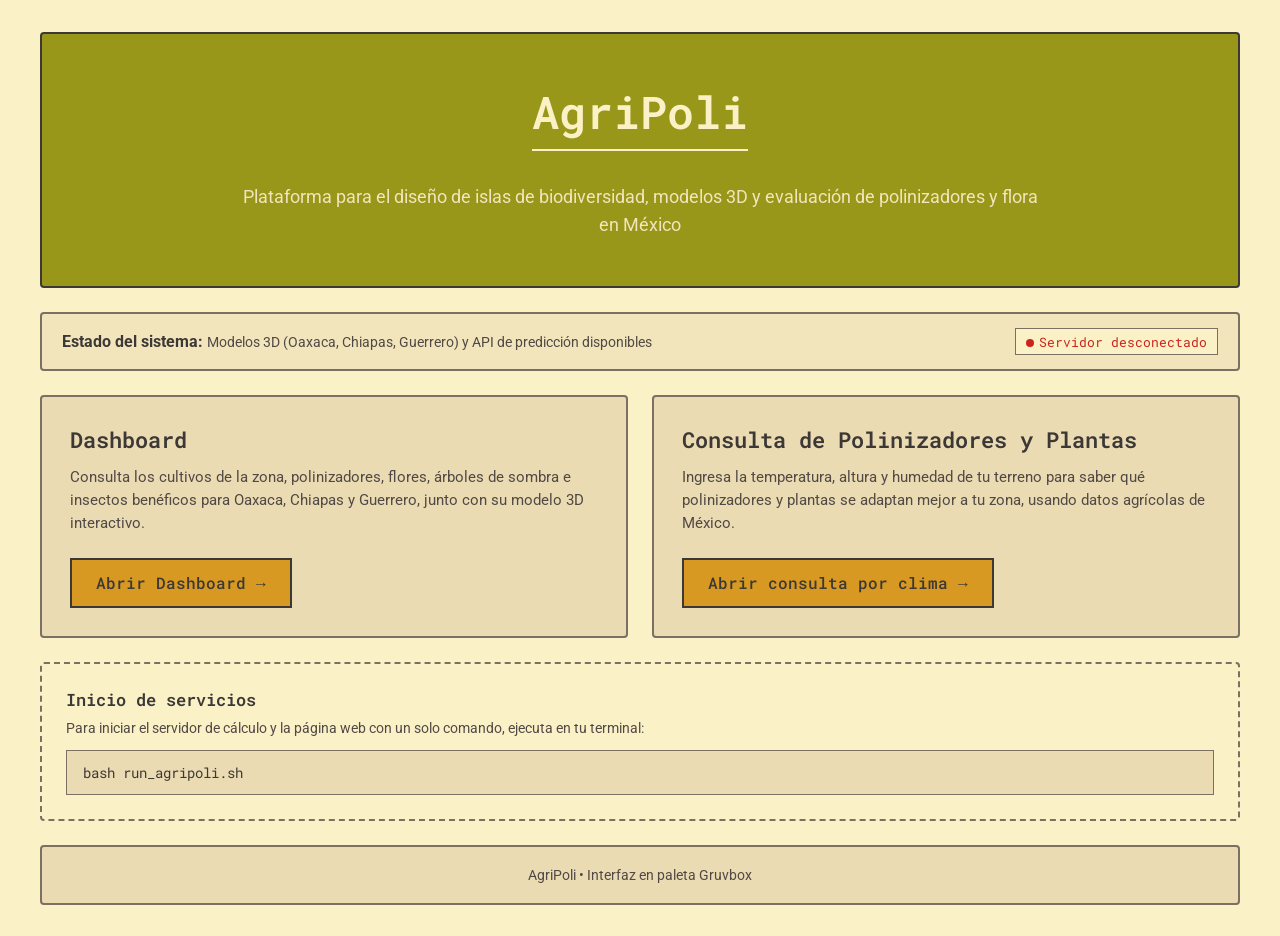
<file: index.html>
<!DOCTYPE html>
<html lang="es">
<head>
    <meta charset="UTF-8">
    <meta name="viewport" content="width=device-width, initial-scale=1.0">
    <title>AgriPoli | Plataforma Central</title>
    <link rel="stylesheet" href="frontend/css/style.css">
    <style>
        .portal-grid {
            display: grid;
            grid-template-columns: repeat(12, 1fr);
            gap: 1.5rem;
            max-width: 1200px;
            margin: 0 auto;
        }
        .portal-hero {
            grid-column: span 12;
            text-align: center;
            padding: 3rem 2rem;
            background-color: var(--color-green);
            color: var(--bg-main);
            border: 2px solid var(--text-main);
        }
        .portal-hero h1 {
            color: var(--bg-main);
            border-bottom: 2px solid var(--bg-main);
            padding-bottom: 0.5rem;
            font-size: 2.8rem;
        }
        .portal-hero p {
            color: var(--bg-panel-alt);
            font-size: 1.15rem;
            max-width: 800px;
            margin: 1rem auto 0 auto;
        }
        .feature-card {
            background-color: var(--bg-panel);
            border: 2px solid var(--border-strong);
            padding: 1.75rem;
            display: flex;
            flex-direction: column;
            justify-content: space-between;
            transition: background-color 0.15s ease, border-color 0.15s ease;
        }
        .feature-card:hover {
            border-color: var(--text-main);
            background-color: var(--bg-panel-alt);
        }
        .feature-card h3 {
            font-size: 1.35rem;
            margin-bottom: 0.75rem;
        }
        .feature-card p {
            font-size: 0.95rem;
            line-height: 1.5;
            color: var(--text-muted);
            margin-bottom: 1.5rem;
        }
        .badge-row {
            display: flex;
            gap: 0.4rem;
            flex-wrap: wrap;
            margin-bottom: 1rem;
        }
        .status-dot-sm {
            width: 8px;
            height: 8px;
            border-radius: 50%;
            display: inline-block;
            margin-right: 0.35rem;
        }
        .dot-green { background-color: var(--color-green); }
        .dot-red { background-color: var(--color-red); }
    </style>
</head>
<body>
    
    <div class="portal-grid">
        <header class="panel portal-hero">
            <h1>AgriPoli</h1>
            <p>Plataforma para el diseño de islas de biodiversidad, modelos 3D y evaluación de polinizadores y flora en México</p>
        </header>

        <div class="panel" style="grid-column: span 12; background-color: var(--bg-panel-alt); display: flex; justify-content: space-between; align-items: center; flex-wrap: wrap; gap: 1rem; padding: 0.85rem 1.25rem;">
            <div>
                <strong>Estado del sistema:</strong> 
                <span style="color: var(--text-muted); font-size: 0.9rem;">Modelos 3D (Oaxaca, Chiapas, Guerrero) y API de predicción disponibles</span>
            </div>
            <div id="mlStatusPill" style="font-family: 'Roboto Mono', monospace; font-size: 0.8rem; padding: 0.3rem 0.6rem; border: 1px solid var(--border-strong); background-color: var(--bg-main);">
                Verificando API...
            </div>
        </div>
        
        <!-- Tarjeta 1: Dashboard -->
        <div class="panel feature-card" style="grid-column: span 6;">
            <div>
                <h3>Dashboard</h3>
                <p>
                    Consulta los cultivos de la zona, polinizadores, flores, árboles de sombra e insectos benéficos para Oaxaca, Chiapas y Guerrero, junto con su modelo 3D interactivo.
                </p>
            </div>
            <a href="frontend/dashboard.html" class="btn active" style="align-self: flex-start;">
                Abrir Dashboard →
            </a>
        </div>

        <!-- Tarjeta 2: Consulta de Polinizadores y Plantas -->
        <div class="panel feature-card" style="grid-column: span 6;">
            <div>
                <h3>Consulta de Polinizadores y Plantas</h3>
                <p>
                    Ingresa la temperatura, altura y humedad de tu terreno para saber qué polinizadores y plantas se adaptan mejor a tu zona, usando datos agrícolas de México.
                </p>
            </div>
            <a href="frontend/maching_learning.html" class="btn active" style="align-self: flex-start;">
                Abrir consulta por clima →
            </a>
        </div>

        <!-- Panel de Inicio Rápido -->
        <div class="panel" style="grid-column: span 12; background-color: var(--bg-main); border: 2px dashed var(--border-strong);">
            <h3 style="font-size: 1.05rem; margin-bottom: 0.4rem;">Inicio de servicios</h3>
            <p style="font-size: 0.85rem; margin-bottom: 0.75rem;">
                Para iniciar el servidor de cálculo y la página web con un solo comando, ejecuta en tu terminal:
            </p>
            <pre style="background-color: var(--bg-panel); padding: 0.75rem 1rem; border: 1px solid var(--border-strong); font-family: 'Roboto Mono', monospace; font-size: 0.9rem; overflow-x: auto;">bash run_agripoli.sh</pre>
        </div>

        <footer class="panel" style="grid-column: span 12; text-align: center; padding: 1.25rem; font-size: 0.85rem; color: var(--text-muted);">
            AgriPoli • Interfaz en paleta Gruvbox
        </footer>
    </div>

<script>
    fetch("http://localhost:8040/health", { signal: AbortSignal.timeout(2500) })
        .then(r => r.ok ? r.json() : null)
        .then(data => {
            const pill = document.getElementById("mlStatusPill");
            if (data && data.status === "online") {
                pill.innerHTML = `<span class="status-dot-sm dot-green"></span>Servidor en línea (puerto 8040)`;
                pill.style.color = `var(--color-green)`;
            } else {
                pill.innerHTML = `<span class="status-dot-sm dot-red"></span>Servidor desconectado`;
                pill.style.color = `var(--color-red)`;
            }
        })
        .catch(() => {
            const pill = document.getElementById("mlStatusPill");
            pill.innerHTML = `<span class="status-dot-sm dot-red"></span>Servidor desconectado`;
            pill.style.color = `var(--color-red)`;
        });
</script>
</body>
</html>
</file>
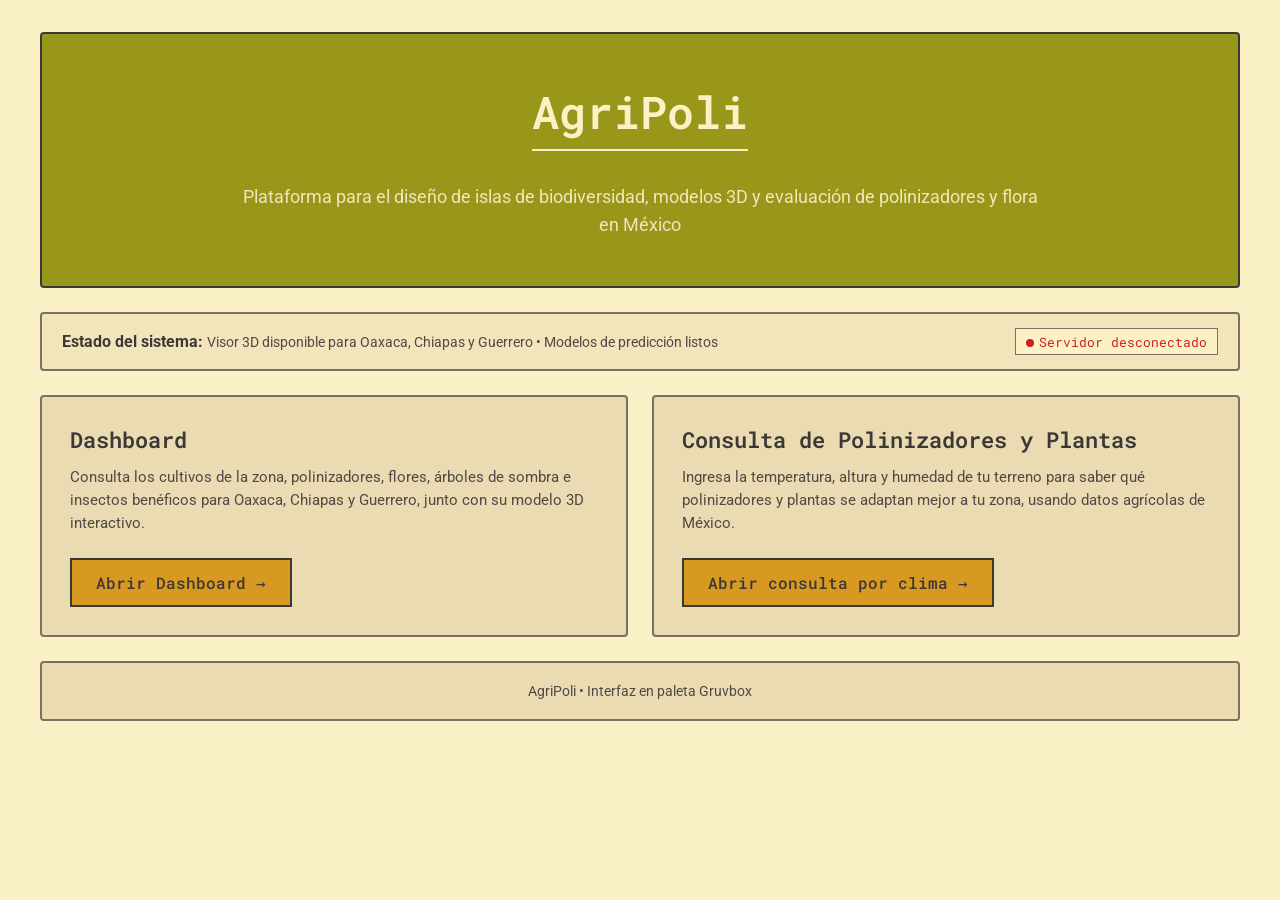
<file: frontend/index.html>
<!DOCTYPE html>
<html lang="es">
<head>
    <meta charset="UTF-8">
    <meta name="viewport" content="width=device-width, initial-scale=1.0">
    <title>AgriPoli | Plataforma de Biodiversidad y Agricultura</title>
    <link rel="stylesheet" href="css/style.css">
    <style>
        .portal-grid {
            display: grid;
            grid-template-columns: repeat(12, 1fr);
            gap: 1.5rem;
            max-width: 1200px;
            margin: 0 auto;
        }
        .portal-hero {
            grid-column: span 12;
            text-align: center;
            padding: 3rem 2rem;
            background-color: var(--color-green);
            color: var(--bg-main);
            border: 2px solid var(--text-main);
        }
        .portal-hero h1 {
            color: var(--bg-main);
            border-bottom: 2px solid var(--bg-main);
            padding-bottom: 0.5rem;
            font-size: 2.8rem;
        }
        .portal-hero p {
            color: var(--bg-panel-alt);
            font-size: 1.15rem;
            max-width: 800px;
            margin: 1rem auto 0 auto;
        }
        .feature-card {
            background-color: var(--bg-panel);
            border: 2px solid var(--border-strong);
            padding: 1.75rem;
            display: flex;
            flex-direction: column;
            justify-content: space-between;
            transition: background-color 0.15s ease, border-color 0.15s ease;
        }
        .feature-card:hover {
            border-color: var(--text-main);
            background-color: var(--bg-panel-alt);
        }
        .feature-card h3 {
            font-size: 1.35rem;
            margin-bottom: 0.75rem;
        }
        .feature-card p {
            font-size: 0.95rem;
            line-height: 1.5;
            color: var(--text-muted);
            margin-bottom: 1.5rem;
        }
        .badge-row {
            display: flex;
            gap: 0.4rem;
            flex-wrap: wrap;
            margin-bottom: 1rem;
        }
        .status-dot-sm {
            width: 8px;
            height: 8px;
            border-radius: 50%;
            display: inline-block;
            margin-right: 0.35rem;
        }
        .dot-green { background-color: var(--color-green); }
        .dot-red { background-color: var(--color-red); }
    </style>
</head>
<body>
    
    <div class="portal-grid">
        <header class="panel portal-hero">
            <h1>AgriPoli</h1>
            <p>Plataforma para el diseño de islas de biodiversidad, modelos 3D y evaluación de polinizadores y flora en México</p>
        </header>

        <div class="panel" style="grid-column: span 12; background-color: var(--bg-panel-alt); display: flex; justify-content: space-between; align-items: center; flex-wrap: wrap; gap: 1rem; padding: 0.85rem 1.25rem;">
            <div>
                <strong>Estado del sistema:</strong> 
                <span style="color: var(--text-muted); font-size: 0.9rem;">Visor 3D disponible para Oaxaca, Chiapas y Guerrero • Modelos de predicción listos</span>
            </div>
            <div id="mlStatusPill" style="font-family: 'Roboto Mono', monospace; font-size: 0.8rem; padding: 0.3rem 0.6rem; border: 1px solid var(--border-strong); background-color: var(--bg-main);">
                Verificando API...
            </div>
        </div>
        
        <!-- Tarjeta 1: Dashboard -->
        <div class="panel feature-card" style="grid-column: span 6;">
            <div>
                <h3>Dashboard</h3>
                <p>
                    Consulta los cultivos de la zona, polinizadores, flores, árboles de sombra e insectos benéficos para Oaxaca, Chiapas y Guerrero, junto con su modelo 3D interactivo.
                </p>
            </div>
            <a href="dashboard.html" class="btn active" style="align-self: flex-start;">
                Abrir Dashboard →
            </a>
        </div>

        <!-- Tarjeta 2: Consulta de Polinizadores y Plantas -->
        <div class="panel feature-card" style="grid-column: span 6;">
            <div>
                <h3>Consulta de Polinizadores y Plantas</h3>
                <p>
                    Ingresa la temperatura, altura y humedad de tu terreno para saber qué polinizadores y plantas se adaptan mejor a tu zona, usando datos agrícolas de México.
                </p>
            </div>
            <a href="maching_learning.html" class="btn active" style="align-self: flex-start;">
                Abrir consulta por clima →
            </a>
        </div>

        <!-- Pie de página -->
        <footer class="panel" style="grid-column: span 12; text-align: center; padding: 1.25rem; font-size: 0.85rem; color: var(--text-muted);">
            AgriPoli • Interfaz en paleta Gruvbox
        </footer>
    </div>

<script>
    fetch("http://localhost:8040/health", { signal: AbortSignal.timeout(2500) })
        .then(r => r.ok ? r.json() : null)
        .then(data => {
            const pill = document.getElementById("mlStatusPill");
            if (data && data.status === "online") {
                pill.innerHTML = `<span class="status-dot-sm dot-green"></span>Servidor en línea (puerto 8040)`;
                pill.style.color = `var(--color-green)`;
            } else {
                pill.innerHTML = `<span class="status-dot-sm dot-red"></span>Servidor desconectado`;
                pill.style.color = `var(--color-red)`;
            }
        })
        .catch(() => {
            const pill = document.getElementById("mlStatusPill");
            pill.innerHTML = `<span class="status-dot-sm dot-red"></span>Servidor desconectado`;
            pill.style.color = `var(--color-red)`;
        });
</script>
</body>
</html>
</file>
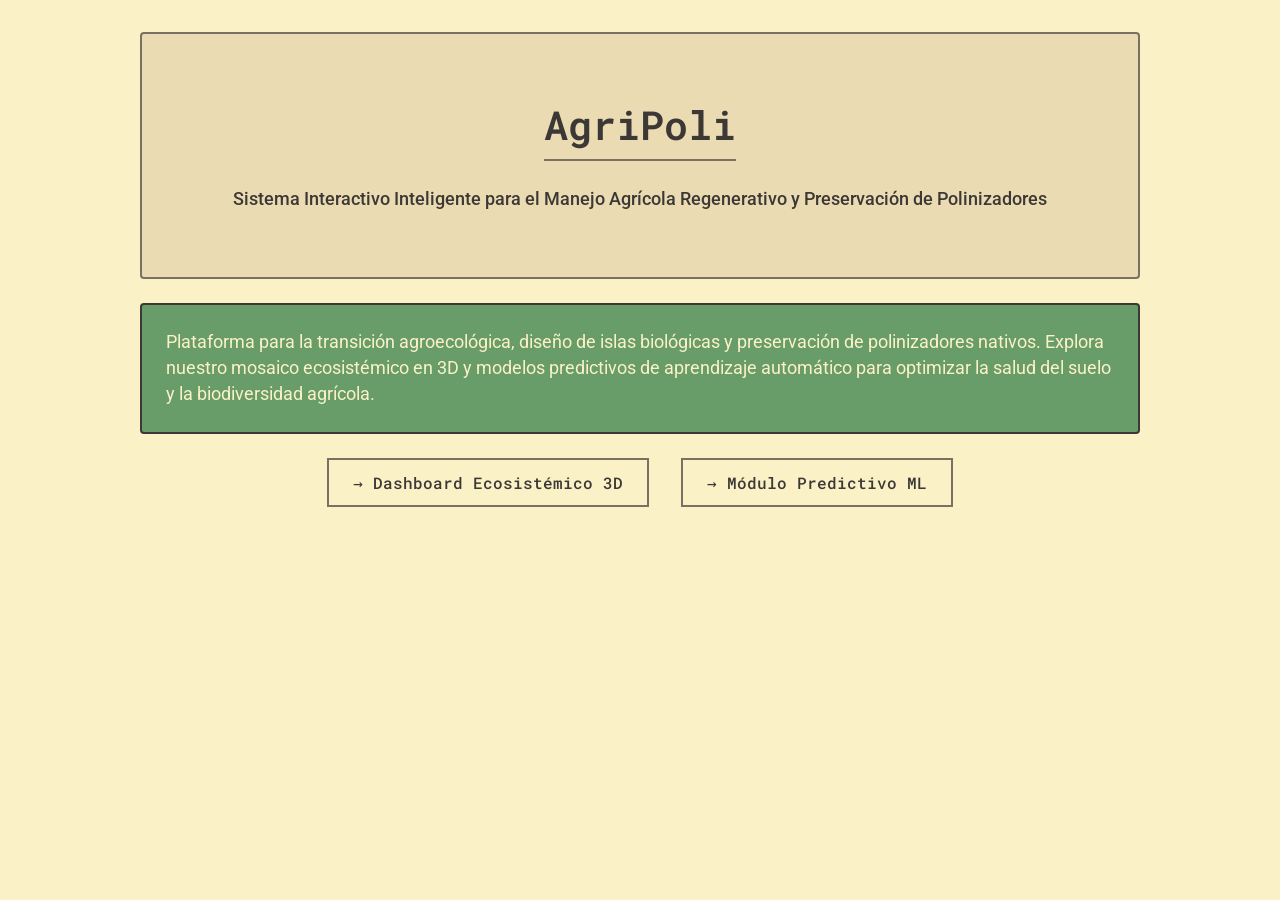
<file: frontend/inicio.html>
<!DOCTYPE html>
<html lang="es">
<head>
    <meta charset="UTF-8">
    <meta name="viewport" content="width=device-width, initial-scale=1.0">
    <title>AgriPoli | Sistema Agrícola Regenerativo y Polinizadores</title>
    <link rel="stylesheet" href="css/style.css">
</head>
<body>
    
    <div class="home-grid">
        <header class="panel home-hero">
            <h1>AgriPoli</h1>
            <p style="font-size: 1.15rem; font-weight: 500; margin-top: 0.5rem; color: var(--text-main);">
                Sistema Interactivo Inteligente para el Manejo Agrícola Regenerativo y Preservación de Polinizadores
            </p>
        </header>
        
        <div class="panel home-highlight">
            <p>Plataforma para la transición agroecológica, diseño de islas biológicas y preservación de polinizadores nativos. Explora nuestro mosaico ecosistémico en 3D y modelos predictivos de aprendizaje automático para optimizar la salud del suelo y la biodiversidad agrícola.</p>
        </div>
        
        <div class="home-nav">
            <a href="dashboard.html" class="btn">→ Dashboard Ecosistémico 3D</a>
            <a href="maching_learning.html" class="btn">→ Módulo Predictivo ML</a>
        </div>
    </div>

</body>
</html>
</file>
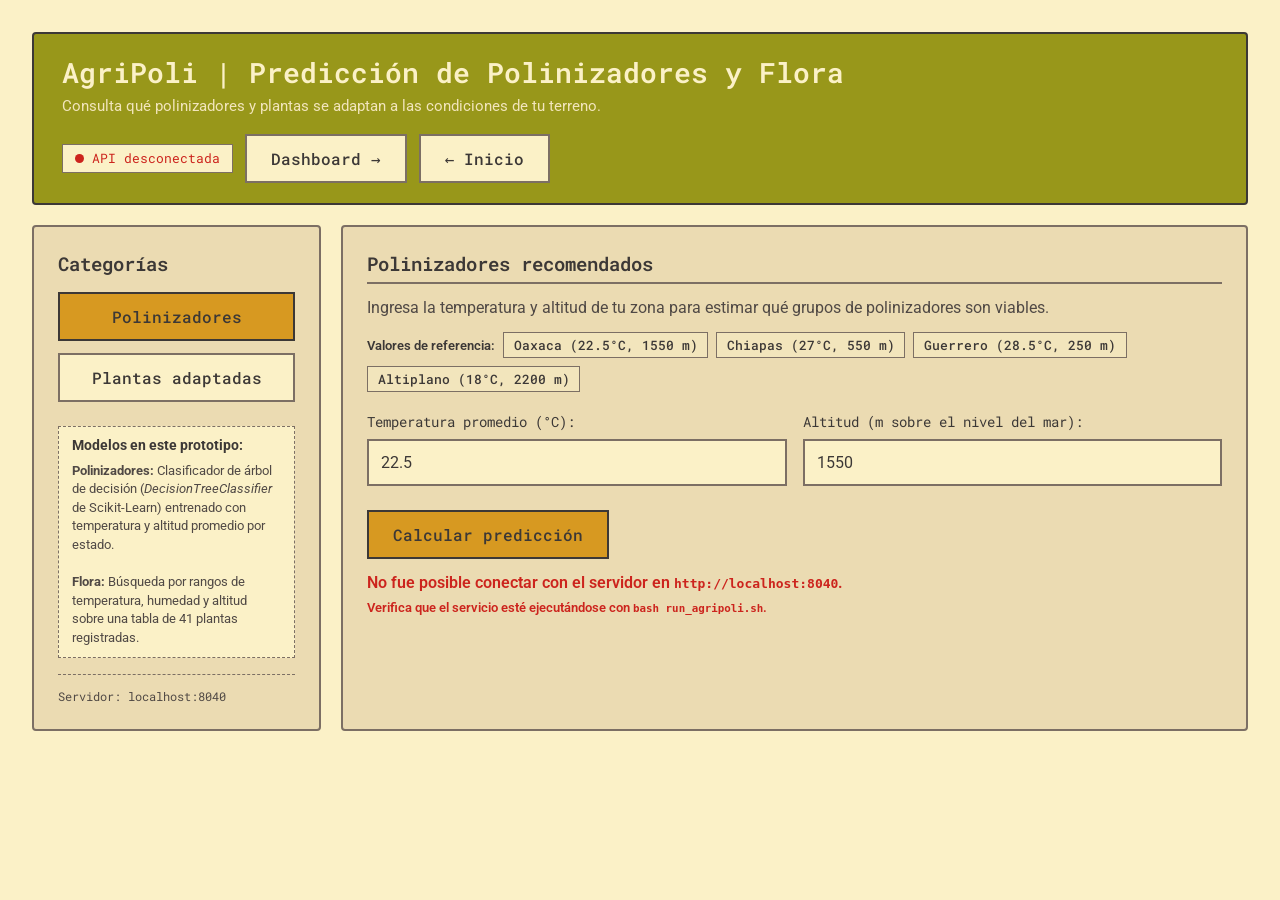
<file: frontend/maching_learning.html>
<!DOCTYPE html>
<html lang="es">
<head>
  <meta charset="UTF-8">
  <meta name="viewport" content="width=device-width, initial-scale=1.0">
  <title>AgriPoli | Predicción de Polinizadores y Flora</title>
  <link rel="stylesheet" href="css/style.css">
  <style>
    /* Estilos de soporte para el módulo de predicción */
    .status-badge {
      display: inline-flex;
      align-items: center;
      gap: 0.5rem;
      padding: 0.35rem 0.75rem;
      font-family: 'Roboto Mono', monospace;
      font-size: 0.8rem;
      border: 1px solid var(--border-strong);
      background-color: var(--bg-main);
    }
    .status-indicator {
      width: 9px;
      height: 9px;
      border-radius: 50%;
      display: inline-block;
    }
    .status-on { background-color: var(--color-green); }
    .status-off { background-color: var(--color-red); }

    .preset-container {
      display: flex;
      flex-wrap: wrap;
      gap: 0.5rem;
      margin: 0.5rem 0 1.25rem 0;
      align-items: center;
    }
    .preset-chip {
      background-color: var(--bg-panel-alt);
      border: 1px solid var(--border-strong);
      padding: 0.25rem 0.6rem;
      font-size: 0.8rem;
      font-family: 'Roboto Mono', monospace;
      cursor: pointer;
      color: var(--text-main);
      transition: background-color 0.15s ease;
    }
    .preset-chip:hover {
      background-color: var(--color-yellow);
    }

    .results-container {
      margin-top: 1.25rem;
      padding: 1.25rem;
      background-color: var(--bg-panel-alt);
      border: 2px solid var(--border-strong);
      display: none;
    }

    .prediction-tags {
      display: grid;
      grid-template-columns: repeat(auto-fill, minmax(240px, 1fr));
      gap: 0.75rem;
      margin-top: 0.75rem;
    }
    .pollinator-card {
      background-color: var(--bg-main);
      border: 1px solid var(--border-color);
      border-left: 5px solid var(--color-orange);
      padding: 0.75rem 1rem;
    }
    .pollinator-card h4 {
      font-size: 1rem;
      color: var(--text-main);
      margin-bottom: 0.25rem;
      display: flex;
      align-items: center;
      gap: 0.4rem;
    }
    .pollinator-card p {
      font-size: 0.85rem;
      color: var(--text-muted);
      line-height: 1.4;
    }

    .flora-table-wrapper {
      max-height: 280px;
      overflow-y: auto;
      margin-top: 0.75rem;
      border: 1px solid var(--border-strong);
      background-color: var(--bg-main);
    }
    .flora-table {
      width: 100%;
      border-collapse: collapse;
      font-size: 0.85rem;
      text-align: left;
    }
    .flora-table th {
      background-color: var(--color-yellow);
      color: var(--text-main);
      padding: 0.5rem 0.75rem;
      font-family: 'Roboto Mono', monospace;
      position: sticky;
      top: 0;
      border-bottom: 2px solid var(--border-strong);
    }
    .flora-table td {
      padding: 0.5rem 0.75rem;
      border-bottom: 1px solid var(--border-color);
      color: var(--text-main);
    }
    .flora-table tr:hover {
      background-color: var(--bg-panel-alt);
    }

    .chart-box {
      margin-top: 1.25rem;
      text-align: center;
      background-color: var(--bg-main);
      border: 2px solid var(--border-strong);
      padding: 1rem;
    }
    .chart-box img {
      max-width: 100%;
      height: auto;
      display: block;
      margin: 0 auto;
      border: 1px solid var(--border-color);
    }
    .chart-toolbar {
      display: flex;
      justify-content: space-between;
      align-items: center;
      margin-bottom: 0.75rem;
      font-size: 0.85rem;
      color: var(--text-muted);
      flex-wrap: wrap;
      gap: 0.5rem;
    }

    .spinner {
      display: inline-block;
      width: 16px;
      height: 16px;
      border: 2px solid var(--border-color);
      border-radius: 50%;
      border-top-color: var(--color-orange);
      animation: spin 1s linear infinite;
      vertical-align: middle;
      margin-right: 0.5rem;
    }
    @keyframes spin {
      to { transform: rotate(360deg); }
    }

    .icon-svg {
      width: 16px;
      height: 16px;
      vertical-align: -2px;
      fill: currentColor;
    }
  </style>
</head>
<body>

    <div class="bento-grid">
        
        <header class="panel bento-header tile-header">
            <div>
                <h1>AgriPoli | Predicción de Polinizadores y Flora</h1>
                <p>Consulta qué polinizadores y plantas se adaptan a las condiciones de tu terreno.</p>
            </div>
            <div class="tile-header-actions">
                <div id="mlServerStatus" class="status-badge">
                    <span class="status-indicator status-off" id="statusDot"></span>
                    <span id="statusText">Verificando API...</span>
                </div>
                <a href="dashboard.html" class="btn">Dashboard →</a>
                <a href="inicio.html" class="btn">← Inicio</a>
            </div>
        </header>

        <aside class="panel bento-nav" style="grid-column: span 3; display: flex; flex-direction: column; gap: 1rem;">
            <h3>Categorías</h3>
            <div class="region-selection">
                <button class="btn active" id="btnPolinizadores" onclick="mostrarPolinizadores()">Polinizadores</button>
                <button class="btn" id="btnFlora" onclick="mostrarFlora()">Plantas adaptadas</button>
            </div>

            <div class="note-box" style="margin-top: 0.5rem;">
                <strong>Modelos en este prototipo:</strong>
                <p style="font-size: 0.8rem; margin-top: 0.4rem; line-height: 1.45;">
                    <strong>Polinizadores:</strong> Clasificador de árbol de decisión (<em>DecisionTreeClassifier</em> de Scikit-Learn) entrenado con temperatura y altitud promedio por estado.<br><br>
                    <strong>Flora:</strong> Búsqueda por rangos de temperatura, humedad y altitud sobre una tabla de 41 plantas registradas.
                </p>
            </div>

            <div style="margin-top: auto; padding-top: 0.75rem; border-top: 1px dashed var(--border-strong);">
                <p style="font-size: 0.75rem; color: var(--text-muted); font-family: 'Roboto Mono', monospace;">
                    Servidor: localhost:8040
                </p>
            </div>
        </aside>

        <!-- Contenedor Principal ML -->
        <main class="panel" style="grid-column: span 9; display: flex; flex-direction: column;">
            
            <!-- POLINIZADORES SECTION -->
            <div id="MPolinizadores" class="ml-section" style="width: 100%;">
                <div class="mosaic-title">
                    <h2>Polinizadores recomendados</h2>
                </div>
                <p style="margin-bottom: 0.75rem;">Ingresa la temperatura y altitud de tu zona para estimar qué grupos de polinizadores son viables.</p>
            
                <div class="preset-container">
                    <span style="font-size: 0.8rem; font-weight: 600;">Valores de referencia:</span>
                    <button type="button" class="preset-chip" onclick="aplicarPresetPol(22.5, 1550)">Oaxaca (22.5°C, 1550 m)</button>
                    <button type="button" class="preset-chip" onclick="aplicarPresetPol(27.0, 550)">Chiapas (27°C, 550 m)</button>
                    <button type="button" class="preset-chip" onclick="aplicarPresetPol(28.5, 250)">Guerrero (28.5°C, 250 m)</button>
                    <button type="button" class="preset-chip" onclick="aplicarPresetPol(18.0, 2200)">Altiplano (18°C, 2200 m)</button>
                </div>

                <div class="flex-row">
                    <div class="input-container" style="flex: 1;">
                        <label for="temperaturaPol">Temperatura promedio (°C):</label>
                        <input type="number" id="temperaturaPol" step="0.1" value="22.5" placeholder="Ej. 22.5">
                    </div>
                    <div class="input-container" style="flex: 1;">
                        <label for="altitudPol">Altitud (m sobre el nivel del mar):</label>
                        <input type="number" id="altitudPol" step="1" value="1550" placeholder="Ej. 1550">
                    </div>
                </div>
                
                <div style="display: flex; gap: 1rem; align-items: center; margin-top: 0.5rem;">
                    <button class="btn active" id="btnEjecutarPol" onclick="solicitarPrediccionPolinizadores()">
                        Calcular predicción
                    </button>
                    <span id="loaderPol" style="display: none; font-size: 0.9rem; color: var(--text-main);">
                        <span class="spinner"></span> Procesando con Python...
                    </span>
                </div>
                <p id="resultadoPol" style="margin-top: 0.75rem; color: var(--color-orange); font-weight: 600;"></p>
            
                <!-- Resultados estructurados -->
                <div id="resBoxPol" class="results-container">
                    <h3 style="font-size: 1.05rem; margin-bottom: 0.25rem;">Polinizadores compatibles</h3>
                    <div id="tarjetasPol" class="prediction-tags"></div>
                </div>

                <!-- Gráfica generada por Python -->
                <div id="boxGrafPol" class="chart-box" style="display: none;">
                    <div class="chart-toolbar">
                        <span><strong>Gráfica de dispersión:</strong> Temperatura vs Altitud</span>
                        <a id="downloadPolLink" href="#" download="grafica_polinizadores.png" class="btn" style="padding: 0.25rem 0.6rem; font-size: 0.75rem;">Descargar imagen</a>
                    </div>
                    <img id="graficaPol" alt="Gráfica de predicción de polinizadores">
                </div>
            </div>
            
            <!-- FLORA SECTION -->
            <div id="MFlora" class="ml-section" style="width: 100%;">
                <div class="mosaic-title">
                    <h2>Plantas adaptadas a tu clima</h2>
                </div>
                <p style="margin-bottom: 0.75rem;">Consulta qué plantas registradas se desarrollan en el rango de temperatura, humedad y altitud indicado.</p>
            
                <div class="preset-container">
                    <span style="font-size: 0.8rem; font-weight: 600;">Valores de referencia:</span>
                    <button type="button" class="preset-chip" onclick="aplicarPresetFlora(24.0, 65.0, 1200)">Bosque templado (24°C, 65%, 1200 m)</button>
                    <button type="button" class="preset-chip" onclick="aplicarPresetFlora(26.0, 75.0, 450)">Zona tropical húmeda (26°C, 75%, 450 m)</button>
                    <button type="button" class="preset-chip" onclick="aplicarPresetFlora(20.0, 50.0, 1800)">Valle seco (20°C, 50%, 1800 m)</button>
                </div>

                <div class="flex-row">
                    <div class="input-container" style="flex: 1;">
                        <label for="temperaturaFlora">Temperatura (°C):</label>
                        <input type="number" id="temperaturaFlora" step="0.1" value="24.0" placeholder="Ej. 24.0">
                    </div>
                    <div class="input-container" style="flex: 1;">
                        <label for="humedadFlora">Humedad relativa (%):</label>
                        <input type="number" id="humedadFlora" step="0.1" value="65.0" placeholder="Ej. 65.0">
                    </div>
                    <div class="input-container" style="flex: 1;">
                        <label for="altitudFlora">Altitud (msnm):</label>
                        <input type="number" id="altitudFlora" step="1" value="1200" placeholder="Ej. 1200">
                    </div>
                </div>
            
                <div style="display: flex; gap: 1rem; align-items: center; margin-top: 0.5rem;">
                    <button class="btn active" id="btnEjecutarFlora" onclick="solicitarPrediccionFlora()">
                        Consultar plantas
                    </button>
                    <span id="loaderFlora" style="display: none; font-size: 0.9rem; color: var(--text-main);">
                        <span class="spinner"></span> Consultando catálogo...
                    </span>
                </div>
                <p id="resultadoFlora" style="margin-top: 0.75rem; color: var(--color-orange); font-weight: 600;"></p>
            
                <!-- Resultados estructurados Flora -->
                <div id="resBoxFlora" class="results-container">
                    <h3 style="font-size: 1.05rem; margin-bottom: 0.25rem;">Especies compatibles encontradas</h3>
                    <div id="tablaFloraContainer" class="flora-table-wrapper"></div>
                </div>

                <!-- Gráfica Flora -->
                <div id="boxGrafFlora" class="chart-box" style="display: none;">
                    <div class="chart-toolbar">
                        <span><strong>Gráfica de dispersión:</strong> Posición de la consulta respecto a las especies</span>
                        <a id="downloadFloraLink" href="#" download="grafica_plantas.png" class="btn" style="padding: 0.25rem 0.6rem; font-size: 0.75rem;">Descargar imagen</a>
                    </div>
                    <img id="graficaFlora" alt="Gráfica de predicción de flora">
                </div>
            </div>

        </main>
    </div>

<script>
    const API_BASE = "http://localhost:8040";

    const DESCRIPCIONES_POLINIZADORES = {
        "Abejas": "Abejas nativas y de miel. Ayudan a que den fruto las hortalizas, frijoles y calabazas.",
        "Colibríes": "Picaflores que visitan flores largas y coloridas, llevando polen de una planta a otra.",
        "Mariposas": "Insectos de vuelo ágil que visitan muchas flores y ayudan a mezclar el polen en el campo.",
        "Murciélagos": "Animales nocturnos muy importantes para polinizar magueyes y árboles en zonas secas."
    };

    // Verificación de conexión con el servidor ML
    async function verificarServidorML() {
        const dot = document.getElementById("statusDot");
        const text = document.getElementById("statusText");

        try {
            const resp = await fetch(`${API_BASE}/health`, { signal: AbortSignal.timeout(3000) });
            if (resp.ok) {
                dot.className = "status-indicator status-on";
                text.innerText = "API conectada";
                text.style.color = "var(--color-green)";
            } else {
                throw new Error("HTTP Status: " + resp.status);
            }
        } catch (e) {
            dot.className = "status-indicator status-off";
            text.innerText = "API desconectada";
            text.style.color = "var(--color-red)";
        }
    }

    // Presets
    function aplicarPresetPol(temp, alt) {
        document.getElementById("temperaturaPol").value = temp;
        document.getElementById("altitudPol").value = alt;
        solicitarPrediccionPolinizadores();
    }

    function aplicarPresetFlora(temp, hum, alt) {
        document.getElementById("temperaturaFlora").value = temp;
        document.getElementById("humedadFlora").value = hum;
        document.getElementById("altitudFlora").value = alt;
        solicitarPrediccionFlora();
    }

    // Predicción de Polinizadores
    async function solicitarPrediccionPolinizadores() {
        const temp = document.getElementById("temperaturaPol").value;
        const alt = document.getElementById("altitudPol").value;
        const resText = document.getElementById("resultadoPol");
        const loader = document.getElementById("loaderPol");
        const resBox = document.getElementById("resBoxPol");
        const tarjetas = document.getElementById("tarjetasPol");
        const boxGraf = document.getElementById("boxGrafPol");
        const grafica = document.getElementById("graficaPol");
        const dlLink = document.getElementById("downloadPolLink");

        if (!temp || !alt) {
            resText.innerText = "Ingresa temperatura y altitud válidas.";
            return;
        }

        resText.innerText = "";
        loader.style.display = "inline-block";

        try {
            const resp = await fetch(`${API_BASE}/polinizadores/?temperatura=${temp}&altitud=${alt}&formato_completo=true`);
            if (!resp.ok) throw new Error("Error en respuesta del servidor");

            const data = await resp.json();
            loader.style.display = "none";

            // Renderizar gráfica
            if (data.grafica_base64) {
                grafica.src = data.grafica_base64;
                dlLink.href = data.grafica_base64;
                boxGraf.style.display = "block";
            }

            // Renderizar tarjetas de polinizadores
            tarjetas.innerHTML = "";
            const especies = data.polinizadores_predichos || [];
            if (especies.length > 0) {
                especies.forEach(esp => {
                    const desc = DESCRIPCIONES_POLINIZADORES[esp] || "Grupo de polinizadores adaptado a este rango de temperatura y altitud.";
                    const card = document.createElement("div");
                    card.className = "pollinator-card";
                    card.innerHTML = `
                        <h4>${esp}</h4>
                        <p>${desc}</p>
                    `;
                    tarjetas.appendChild(card);
                });
                resBox.style.display = "block";
                resText.innerText = `Resultado: ${especies.length} grupo(s) compatible(s) identificado(s).`;
                resText.style.color = "var(--color-green)";
            } else {
                resBox.style.display = "block";
                tarjetas.innerHTML = `<p style="padding: 0.5rem; color: var(--color-orange);">No se registraron polinizadores típicos para estos valores en la base de datos.</p>`;
                resText.innerText = "Condiciones fuera del rango habitual registrado.";
                resText.style.color = "var(--color-orange)";
            }
        } catch (error) {
            console.error("Error al consultar predicción:", error);
            loader.style.display = "none";
            resText.innerHTML = `No fue posible conectar con el servidor en <code>${API_BASE}</code>.<br><small>Verifica que el servicio esté ejecutándose con <code>bash run_agripoli.sh</code>.</small>`;
            resText.style.color = "var(--color-red)";
        }
    }

    // Consulta de Flora
    async function solicitarPrediccionFlora() {
        const temp = document.getElementById("temperaturaFlora").value;
        const hum = document.getElementById("humedadFlora").value;
        const alt = document.getElementById("altitudFlora").value;
        const resText = document.getElementById("resultadoFlora");
        const loader = document.getElementById("loaderFlora");
        const resBox = document.getElementById("resBoxFlora");
        const tablaContainer = document.getElementById("tablaFloraContainer");
        const boxGraf = document.getElementById("boxGrafFlora");
        const grafica = document.getElementById("graficaFlora");
        const dlLink = document.getElementById("downloadFloraLink");

        if (!temp || !hum || !alt) {
            resText.innerText = "Ingresa temperatura, humedad y altitud.";
            return;
        }
        
        resText.innerText = "";
        loader.style.display = "inline-block";

        try {
            const resp = await fetch(`${API_BASE}/floraEndemica/?temperatura=${temp}&humedad=${hum}&altitud=${alt}&formato_completo=true`);
            if (!resp.ok) throw new Error("Error en respuesta del servidor");

            const data = await resp.json();
            loader.style.display = "none";

            // Renderizar gráfica
            if (data.grafica_base64) {
                grafica.src = data.grafica_base64;
                dlLink.href = data.grafica_base64;
                boxGraf.style.display = "block";
            }

            // Renderizar tabla de flora
            const plantas = data.plantas_predichas || [];
            if (plantas.length > 0) {
                let html = `
                    <table class="flora-table">
                        <thead>
                            <tr>
                                <th>Nombre Común</th>
                                <th>Nombre Científico</th>
                                <th>Familia</th>
                                <th>Tipo</th>
                                <th>Rango Altitud</th>
                            </tr>
                        </thead>
                        <tbody>
                `;
                plantas.forEach(p => {
                    html += `
                        <tr>
                            <td><strong>${p.NombreComún}</strong></td>
                            <td><em>${p.NombreCientifico || '-'}</em></td>
                            <td>${p.Familia || '-'}</td>
                            <td><span class="tag tag-highlight" style="font-size: 0.75rem;">${p.TipoFlora || 'Endémica'}</span></td>
                            <td>${p.AltitudMin || 0} - ${p.AltitudMax || 0} m</td>
                        </tr>
                    `;
                });
                html += `</tbody></table>`;
                tablaContainer.innerHTML = html;
                resBox.style.display = "block";
                resText.innerText = `Resultado: ${plantas.length} especie(s) compatible(s) encontrada(s).`;
                resText.style.color = "var(--color-green)";
            } else {
                resBox.style.display = "block";
                tablaContainer.innerHTML = `<p style="padding: 1rem; color: var(--color-orange);">No se encontraron especies en la tabla para estos valores con la tolerancia actual.</p>`;
                resText.innerText = "Sin coincidencias en el catálogo para estos valores.";
                resText.style.color = "var(--color-orange)";
            }
        } catch (error) {
            console.error("Error al consultar flora:", error);
            loader.style.display = "none";
            resText.innerHTML = `Error al conectar con el servidor en <code>${API_BASE}</code>.<br><small>Verifica que el servicio esté ejecutándose en el puerto 8040.</small>`;
            resText.style.color = "var(--color-red)";
        }
    }

    // Cambio de pestañas
    function mostrarFlora() {
        document.getElementById("MFlora").style.display = "block";        
        document.getElementById("MPolinizadores").style.display = "none"; 
        document.getElementById("btnFlora").classList.add("active");
        document.getElementById("btnPolinizadores").classList.remove("active");
    }

    function mostrarPolinizadores() {
        document.getElementById("MPolinizadores").style.display = "block"; 
        document.getElementById("MFlora").style.display = "none";  
        document.getElementById("btnPolinizadores").classList.add("active");
        document.getElementById("btnFlora").classList.remove("active");        
    }

    window.onload = () => {
        mostrarPolinizadores();
        verificarServidorML();
        solicitarPrediccionPolinizadores();
    }
</script>
</body>
</html>
</file>
<file: frontend/css/style.css>
@import url('https://fonts.googleapis.com/css2?family=Roboto+Mono:wght@400;500;600&family=Roboto:wght@400;500;700&display=swap');

:root {
    /* Gruvbox Light Palette */
    --bg-main: #fbf1c7;
    --bg-panel: #ebdbb2;
    --bg-panel-alt: #f2e5bc;
    --text-main: #3c3836;
    --text-muted: #504945;
    --border-color: #bdae93;
    --border-strong: #7c6f64;
    
    --color-red: #cc241d;
    --color-green: #98971a;
    --color-yellow: #d79921;
    --color-blue: #458588;
    --color-purple: #b16286;
    --color-aqua: #689d6a;
    --color-orange: #d65d0e;
}

* {
    box-sizing: border-box;
    margin: 0;
    padding: 0;
}

body {
    font-family: 'Roboto', sans-serif;
    background-color: var(--bg-main);
    color: var(--text-main);
    min-height: 100vh;
    padding: 2rem;
    /* No blur, no shadows, pure flat design */
}

/* Typography */
h1, h2, h3, h4 {
    font-family: 'Roboto Mono', monospace;
    font-weight: 600;
    color: var(--text-main);
}

h1 {
    font-size: 2.5rem;
    margin-bottom: 1rem;
    border-bottom: 2px solid var(--border-strong);
    padding-bottom: 0.5rem;
    display: inline-block;
}

p {
    line-height: 1.5;
    color: var(--text-muted);
}

/* Flat Panel (Bento Item) */
.panel {
    background-color: var(--bg-panel);
    border: 2px solid var(--border-strong);
    padding: 1.5rem;
    border-radius: 4px; /* Minimalist rounding */
}

/* Bento Grid Layout for Dashboard Mosaic */
.bento-grid {
    display: grid;
    grid-template-columns: repeat(12, 1fr);
    gap: 1.25rem;
    max-width: 1440px;
    margin: 0 auto;
}

/* Header Tile */
.tile-header {
    grid-column: span 12;
    background-color: var(--color-green);
    color: var(--bg-main);
    border: 2px solid var(--text-main);
    display: flex;
    justify-content: space-between;
    align-items: center;
    flex-wrap: wrap;
    gap: 1rem;
    padding: 1.25rem 1.75rem;
}

.tile-header h1 {
    color: var(--bg-main);
    border-bottom: none;
    padding-bottom: 0;
    margin-bottom: 0.25rem;
    font-size: 1.75rem;
}

.tile-header p {
    color: var(--bg-panel-alt);
    font-size: 0.95rem;
}

.tile-header-actions {
    display: flex;
    gap: 0.75rem;
    align-items: center;
}

/* Specific Mosaic Tiles */
.tile-viewer {
    grid-column: span 4;
    display: flex;
    flex-direction: column;
    padding: 1.25rem;
    background-color: var(--bg-panel);
}

.tile-viewer .compact-viewer-container {
    width: 100%;
    height: 380px;
    min-height: 360px;
    border: 2px solid var(--border-strong);
    background-color: var(--bg-panel-alt);
    margin-top: 0.75rem;
    overflow: hidden;
    position: relative;
}

.compact-viewer-container:fullscreen {
    width: 100vw !important;
    height: 100vh !important;
    padding: 0;
    border: none;
    background-color: var(--bg-panel-alt);
}

/* Progress bar for 3D GLB loading */
.progress-bar-slot {
    position: absolute;
    top: 0;
    left: 0;
    width: 100%;
    height: 4px;
    background-color: rgba(0, 0, 0, 0.1);
    z-index: 10;
}

.progress-bar-fill {
    width: 0%;
    height: 100%;
    background-color: var(--color-orange);
    transition: width 0.15s ease-out;
}

/* 3D Viewer Controls */
.viewer-controls-bar {
    display: flex;
    justify-content: space-between;
    align-items: center;
    margin-top: 0.6rem;
    flex-wrap: wrap;
    gap: 0.4rem;
}

.ctrl-btn {
    background-color: var(--bg-main);
    border: 1px solid var(--border-strong);
    padding: 0.25rem 0.5rem;
    font-size: 0.75rem;
    font-family: 'Roboto Mono', monospace;
    cursor: pointer;
    color: var(--text-main);
    transition: all 0.1s ease;
}

.ctrl-btn:hover {
    background-color: var(--color-yellow);
    border-color: var(--text-main);
}

/* Region selection buttons */
.region-btn-group {
    display: inline-flex;
    border: 2px solid var(--text-main);
    background-color: var(--bg-main);
}

.region-btn {
    background-color: transparent;
    border: none;
    border-right: 1px solid var(--border-strong);
    padding: 0.45rem 0.9rem;
    font-size: 0.85rem;
    font-weight: 600;
    font-family: 'Roboto Mono', monospace;
    cursor: pointer;
    color: var(--text-main);
    transition: all 0.15s ease;
}

.region-btn:last-child {
    border-right: none;
}

.region-btn:hover {
    background-color: var(--bg-panel-alt);
}

.region-btn.active {
    background-color: var(--color-yellow);
    color: var(--text-main);
}

.tile-cultivos {
    grid-column: span 4;
    display: flex;
    flex-direction: column;
}

.tile-polinizadores {
    grid-column: span 4;
    display: flex;
    flex-direction: column;
}

.tile-flores {
    grid-column: span 6;
    display: flex;
    flex-direction: column;
}

.tile-arboles {
    grid-column: span 6;
    display: flex;
    flex-direction: column;
}

.tile-auxiliares {
    grid-column: span 6;
    display: flex;
    flex-direction: column;
}

.tile-infraestructura {
    grid-column: span 6;
    display: flex;
    flex-direction: column;
}

/* Mosaic Components */
.mosaic-title {
    display: flex;
    align-items: center;
    margin-bottom: 0.75rem;
    padding-bottom: 0.4rem;
    border-bottom: 2px solid var(--border-strong);
}

.mosaic-title h2,
.mosaic-title h3 {
    margin: 0;
    font-size: 1.2rem;
    font-family: 'Roboto Mono', monospace;
    font-weight: 600;
    color: var(--text-main);
}

.pill-green { background-color: var(--color-green); color: var(--bg-main); border-color: var(--text-main); }
.pill-yellow { background-color: var(--color-yellow); color: var(--text-main); border-color: var(--text-main); }
.pill-aqua { background-color: var(--color-aqua); color: var(--bg-main); border-color: var(--text-main); }
.pill-orange { background-color: var(--color-orange); color: var(--bg-main); border-color: var(--text-main); }
.pill-purple { background-color: var(--color-purple); color: var(--bg-main); border-color: var(--text-main); }
.pill-blue { background-color: var(--color-blue); color: var(--bg-main); border-color: var(--text-main); }

/* Tag clouds for items (crops, climate) */
.tag-cloud {
    display: flex;
    flex-wrap: wrap;
    gap: 0.5rem;
    margin: 0.75rem 0;
}

.tag {
    background-color: var(--bg-main);
    border: 1px solid var(--border-strong);
    padding: 0.35rem 0.7rem;
    font-family: 'Roboto Mono', monospace;
    font-size: 0.85rem;
    color: var(--text-main);
    font-weight: 500;
}

.tag-highlight {
    background-color: var(--bg-panel-alt);
    border-color: var(--color-orange);
    color: var(--color-orange);
}

/* Cards inside tiles */
.mosaic-card-list {
    display: flex;
    flex-direction: column;
    gap: 0.6rem;
    margin-top: 0.5rem;
}

.mosaic-card-grid {
    display: grid;
    grid-template-columns: repeat(auto-fill, minmax(240px, 1fr));
    gap: 0.75rem;
    margin-top: 0.5rem;
}

.species-card {
    background-color: var(--bg-main);
    border: 1px solid var(--border-color);
    border-left: 4px solid var(--border-strong);
    padding: 0.65rem 0.85rem;
    transition: transform 0.1s ease, border-color 0.1s ease;
}

.species-card:hover {
    background-color: var(--bg-panel-alt);
    border-color: var(--text-main);
}

.species-card.accent-green { border-left-color: var(--color-green); }
.species-card.accent-yellow { border-left-color: var(--color-yellow); }
.species-card.accent-orange { border-left-color: var(--color-orange); }
.species-card.accent-blue { border-left-color: var(--color-blue); }
.species-card.accent-purple { border-left-color: var(--color-purple); }

.species-card-head {
    display: flex;
    justify-content: space-between;
    align-items: baseline;
    margin-bottom: 0.2rem;
}

.species-name {
    font-family: 'Roboto Mono', monospace;
    font-size: 0.95rem;
    font-weight: 600;
    color: var(--text-main);
}

.species-scientific {
    font-size: 0.8rem;
    color: var(--text-muted);
    font-style: italic;
}

.species-role {
    font-size: 0.85rem;
    color: var(--text-main);
    line-height: 1.35;
}

.note-box {
    margin-top: 0.75rem;
    padding: 0.6rem 0.8rem;
    background-color: var(--bg-main);
    border: 1px dashed var(--border-strong);
    font-size: 0.85rem;
    line-height: 1.4;
}

/* Responsive adjustment */
@media (max-width: 1024px) {
    .tile-viewer, .tile-cultivos, .tile-polinizadores {
        grid-column: span 12;
    }
    .tile-flores, .tile-arboles, .tile-auxiliares, .tile-infraestructura {
        grid-column: span 12;
    }
}

/* Buttons */
button, .btn {
    background-color: var(--bg-main);
    color: var(--text-main);
    border: 2px solid var(--border-strong);
    padding: 0.75rem 1.5rem;
    border-radius: 0px; /* Sharp minimalist */
    font-size: 1rem;
    font-weight: 500;
    font-family: 'Roboto Mono', monospace;
    cursor: pointer;
    transition: background-color 0.1s;
    text-align: center;
    text-decoration: none;
    display: inline-block;
}

button:hover, .btn:hover {
    background-color: var(--bg-panel-alt);
    border-color: var(--text-main);
}

button.active, .btn.active {
    background-color: var(--color-yellow);
    border-color: var(--text-main);
    color: var(--text-main);
}

/* Region Selection (Vertical for sidebar) */
.region-selection {
    display: flex;
    flex-direction: column;
    gap: 0.75rem;
}

/* Viewer specific */
#island-viewer {
    width: 100%;
    height: 100%;
    min-height: 240px;
    outline: none;
    background-color: var(--bg-panel-alt); /* Matches panel */
}

/* Legend Styling (Flat) */
.legend-item {
    display: flex;
    align-items: flex-start;
    background-color: var(--bg-main);
    border: 1px solid var(--border-color);
    padding: 10px;
    margin-bottom: 10px;
    border-radius: 2px;
}

.legend-item:hover {
    background-color: var(--bg-panel-alt);
}

.legend-item img {
    width: 48px;
    height: 48px;
    object-fit: cover;
    margin-right: 15px;
    border: 1px solid var(--border-strong);
}

.legend-item h4 {
    margin-bottom: 0.25rem;
    font-size: 1rem;
}

.legend-item p {
    font-size: 0.85rem;
}

/* Forms and Inputs */
.input-container {
    display: flex;
    flex-direction: column;
    gap: 0.5rem;
    margin-bottom: 1rem;
}

label {
    font-family: 'Roboto Mono', monospace;
    font-size: 0.9rem;
    color: var(--text-main);
}

input {
    background-color: var(--bg-main);
    border: 2px solid var(--border-strong);
    color: var(--text-main);
    padding: 0.75rem;
    font-size: 1rem;
    font-family: 'Roboto', sans-serif;
    border-radius: 0;
}

input:focus {
    outline: none;
    border-color: var(--color-blue);
    background-color: #fff;
}

/* Generic layout helpers */
.flex-row {
    display: flex;
    gap: 1rem;
}

.ml-section {
    display: none;
}

#graficaFlora, #graficaPol {
    max-width: 100%;
    border: 2px solid var(--border-strong);
    margin-top: 1.5rem;
    display: block;
}

/* Home Page Specific Grid */
.home-grid {
    display: grid;
    grid-template-columns: repeat(6, 1fr);
    gap: 1.5rem;
    max-width: 1000px;
    margin: 0 auto;
}

.home-hero {
    grid-column: span 6;
    text-align: center;
    padding: 4rem 2rem;
    background-color: var(--bg-panel);
    border: 2px solid var(--border-strong);
}

.home-highlight {
    grid-column: span 6;
    background-color: var(--color-aqua);
    color: var(--bg-main);
    border: 2px solid var(--text-main);
}

.home-highlight p {
    color: var(--bg-main);
    font-size: 1.1rem;
}

.home-nav {
    grid-column: span 6;
    display: flex;
    justify-content: center;
    gap: 2rem;
}
</file>
